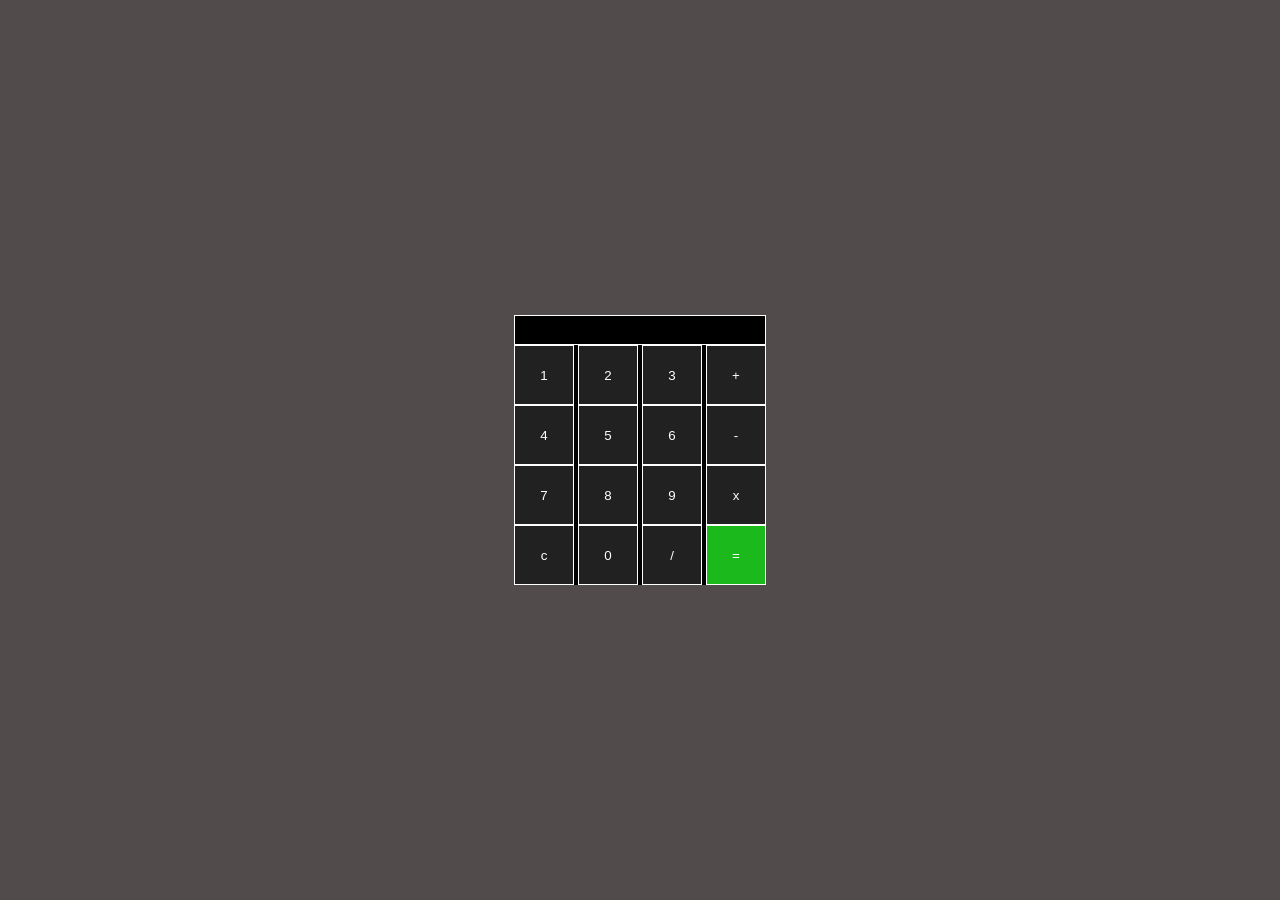
<file: calculadora/index.html>
<!DOCTYPE html>
<html lang="pt-BR">
<head>
    <meta charset="UTF-8">
    <meta name="viewport" content="width=device-width, initial-scale=1.0">
    <link rel="stylesheet" href="style.css">
    <title>Document</title>
</head>
<body>
    <div id="calculator">
        <p id="display"></p>
        <div class="row">
            <button onclick="addNum(this)" value="1">1</button>
            <button onclick="addNum(this)" value="2">2</button>
            <button onclick="addNum(this)" value="3">3</button>
            <button onclick="addNum(this)" value="+">+</button>
        </div>
        <div class="row">
            <button onclick="addNum(this)" value="4">4</button>
            <button onclick="addNum(this)" value="5">5</button>
            <button onclick="addNum(this)" value="6">6</button>
            <button onclick="addNum(this)" value="-">-</button>
        </div>
        <div class="row">
            <button onclick="addNum(this)" value="7">7</button>
            <button onclick="addNum(this)" value="8">8</button>
            <button onclick="addNum(this)" value="9">9</button>
            <button onclick="addNum(this)" value="*">x</button>
        </div>
        <div class="row">
            <button onclick="removeNum()">c</button>
            <button onclick="addNum(this)" value="0">0</button>
            <button onclick="addNum(this)" value="/">/</button>
            <button onclick="calculate()" id="igual">=</button>
        </div>
    </div>
</body>
<script src="main.js"></script>
</html>
</file>
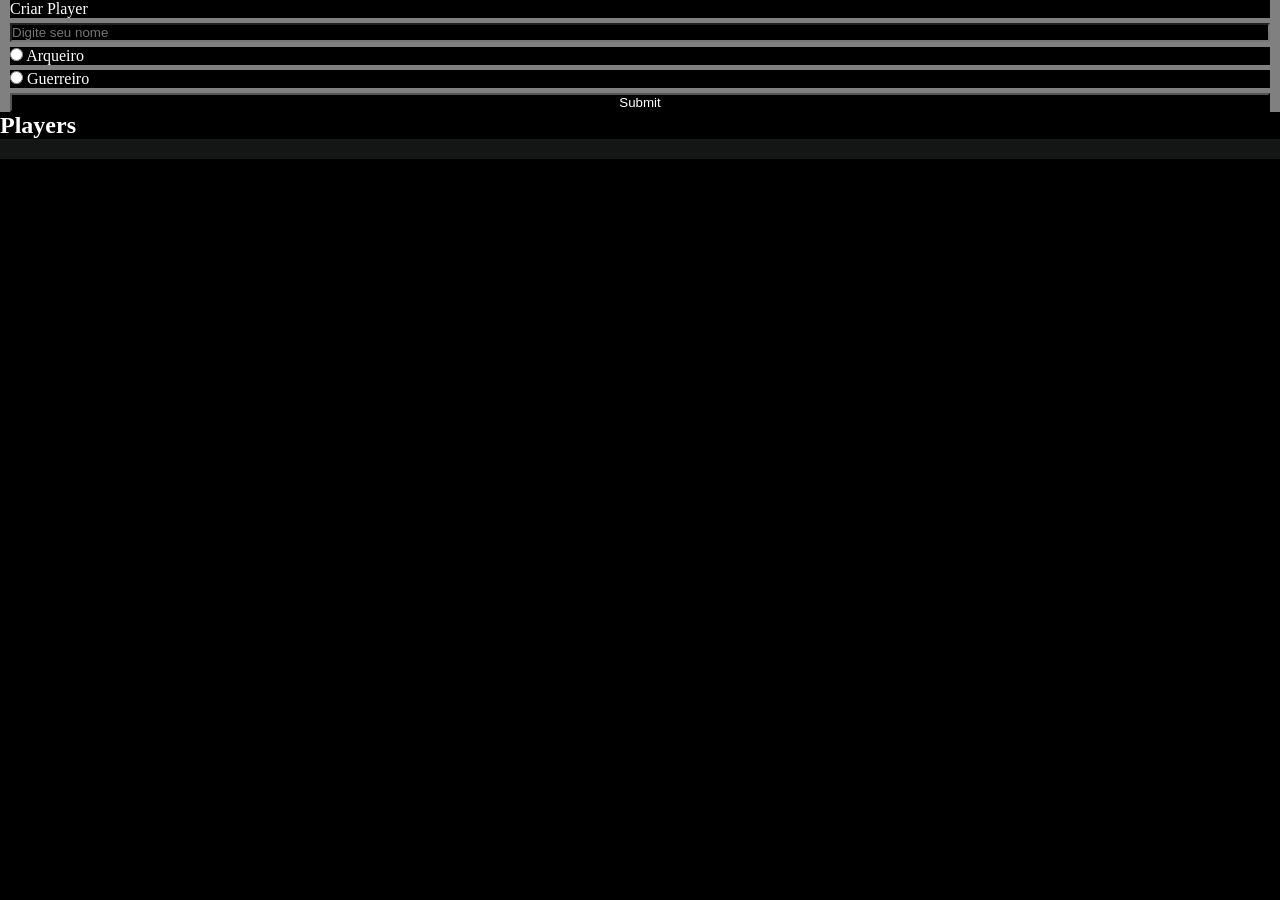
<file: jogo-zeus-3bimestre/index.html>
<!DOCTYPE html>
<html lang="pt-BR">
<head>
    <meta charset="UTF-8">
    <meta name="viewport" content="width=device-width, initial-scale=1.0">
    <link rel="stylesheet" href="style.css">
    <title>Jogo</title>
</head>
<body>
    <div id="player"></div>
    <form action="" id="formPlayer">
        <label for="">Criar Player</label>
        <input type="text" id="playerName" placeholder="Digite seu nome">
       
        <div class="radioLine">
            <input type="radio" id="arqueiro" name="classe" value="arqueiro">
            <label for="arqueiro">Arqueiro</label>
        </div>
        <div class="radioLine">
            <input type="radio" id="guerreiro" name="classe" value="guerreiro">
            <label for="guerreiro">Guerreiro</label>
        </div>
        <input type="submit" >
    </form>
    
    <div>
        <h2>Players</h2>
        <form action="" id="updateForm">
            <input type="text" id="updatePlayerName" placeholder="Digite o novo nome">
       
        <div class="radioLine">
            <input type="radio" id="updateArqueiro" name="updateClasse" value="arqueiro">
            <label for="updateArqueiro">Arqueiro</label>
        </div>
        <div class="radioLine">
            <input type="radio" id="updateGuerreiro" name="updateClasse" value="guerreiro">
            <label for="updateGuerreiro">Guerreiro</label>
        </div>
        <input type="submit" >
        </form>
        <ul id="playerList">
        </ul>
    </div>
    
</body>
<script type="module" src="indexJs/main.js"></script>
</html>
</file>
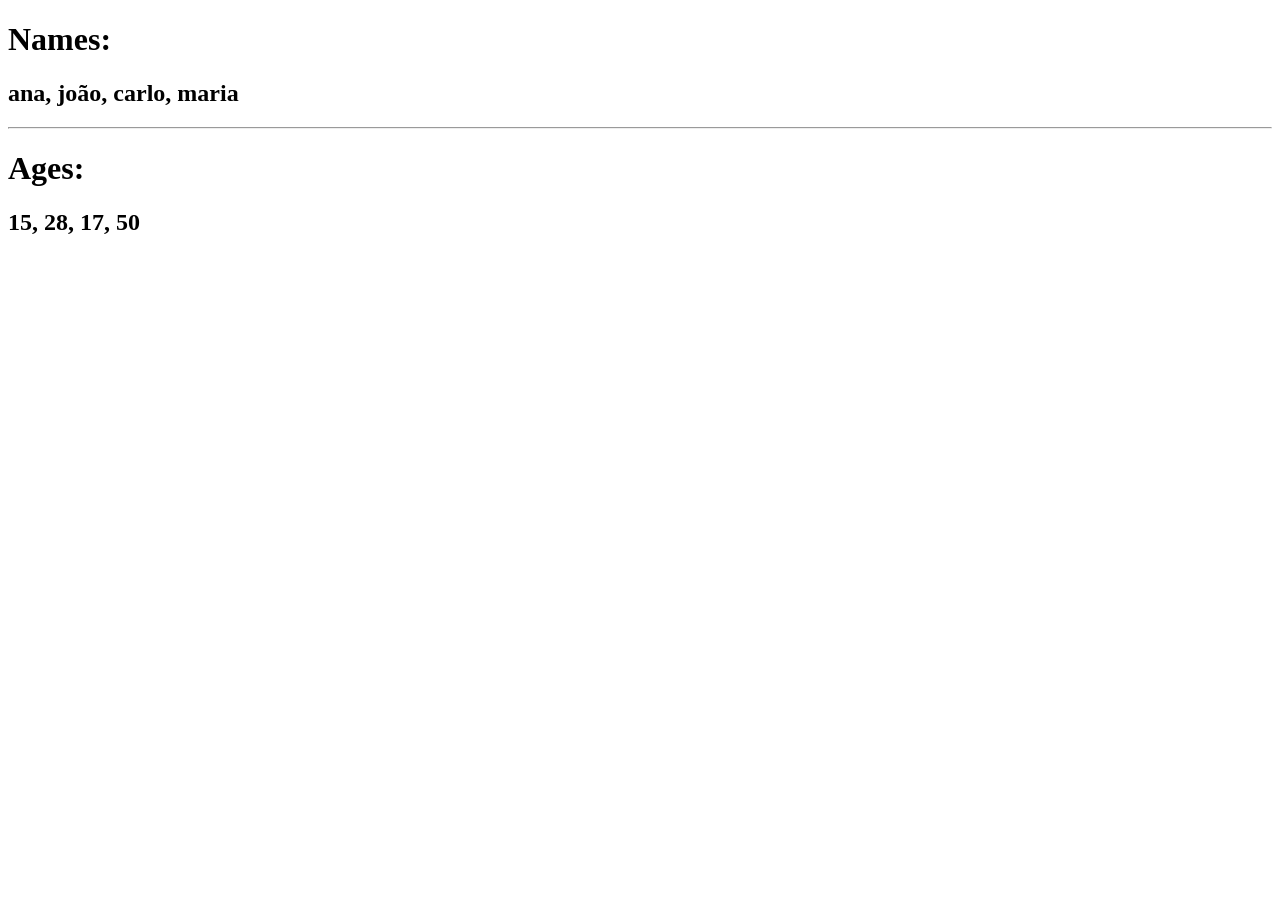
<file: tratamento_de_dados/index.html>
<!DOCTYPE html>
<html lang="en">
<head>
    <meta charset="UTF-8">
    <meta name="viewport" content="width=device-width, initial-scale=1.0">
    <title>Document</title>
</head>
<body>
    <h1>Names: </h1>
    <h2 id="name"></h2>
    <hr>
    <h1>Ages: </h1>
    <h2 id="age"></h2>
    
</body>
<script src="main.js"></script>
</html>
</file>
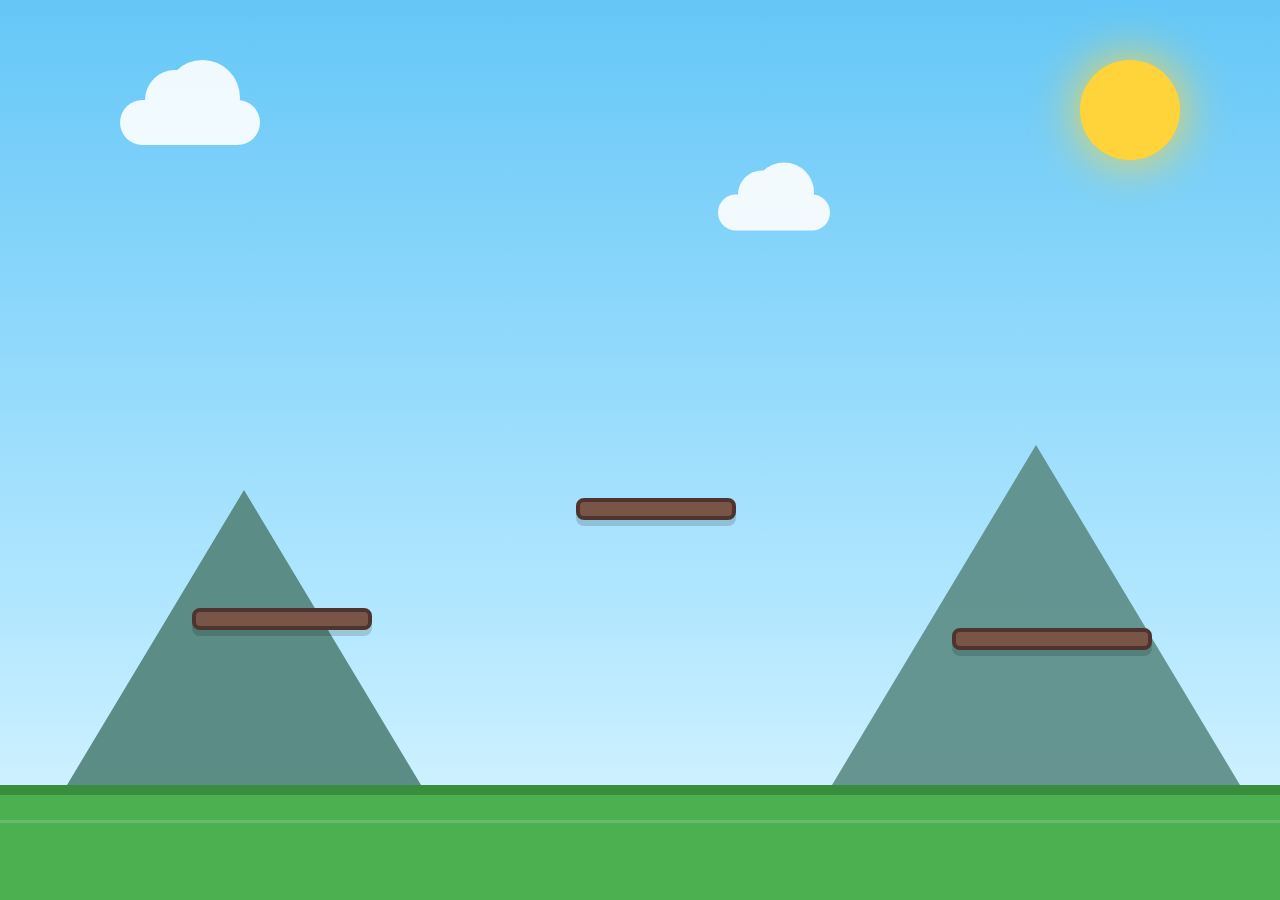
<file: jogo-zeus-3bimestre/jogo-zeus-3bimestre/miniGame/index.html>
<!DOCTYPE html>
<html lang="en">
<head>
    <meta charset="UTF-8">
    <meta name="viewport" content="width=device-width, initial-scale=1.0">
    <link rel="stylesheet" href="style.css">
    <title>Document</title>
</head>
<body> 
     <div id="game">
        <div id="sun"></div>

        <div class="cloud cloud-1"></div>
        <div class="cloud cloud-2"></div>

        <div class="mountain mountain-1"></div>
        <div class="mountain mountain-2"></div>

        <div class="platform platform-1"></div>
        <div class="platform platform-2"></div>
        <div class="platform platform-3"></div>

        <div id="player" style="margin-left: 0px;margin-top: 65%;"></div>

        <div class="ground"></div>
    </div>
</body>
<script type="module" src="scripts/main.js"></script>
</html>
</file>
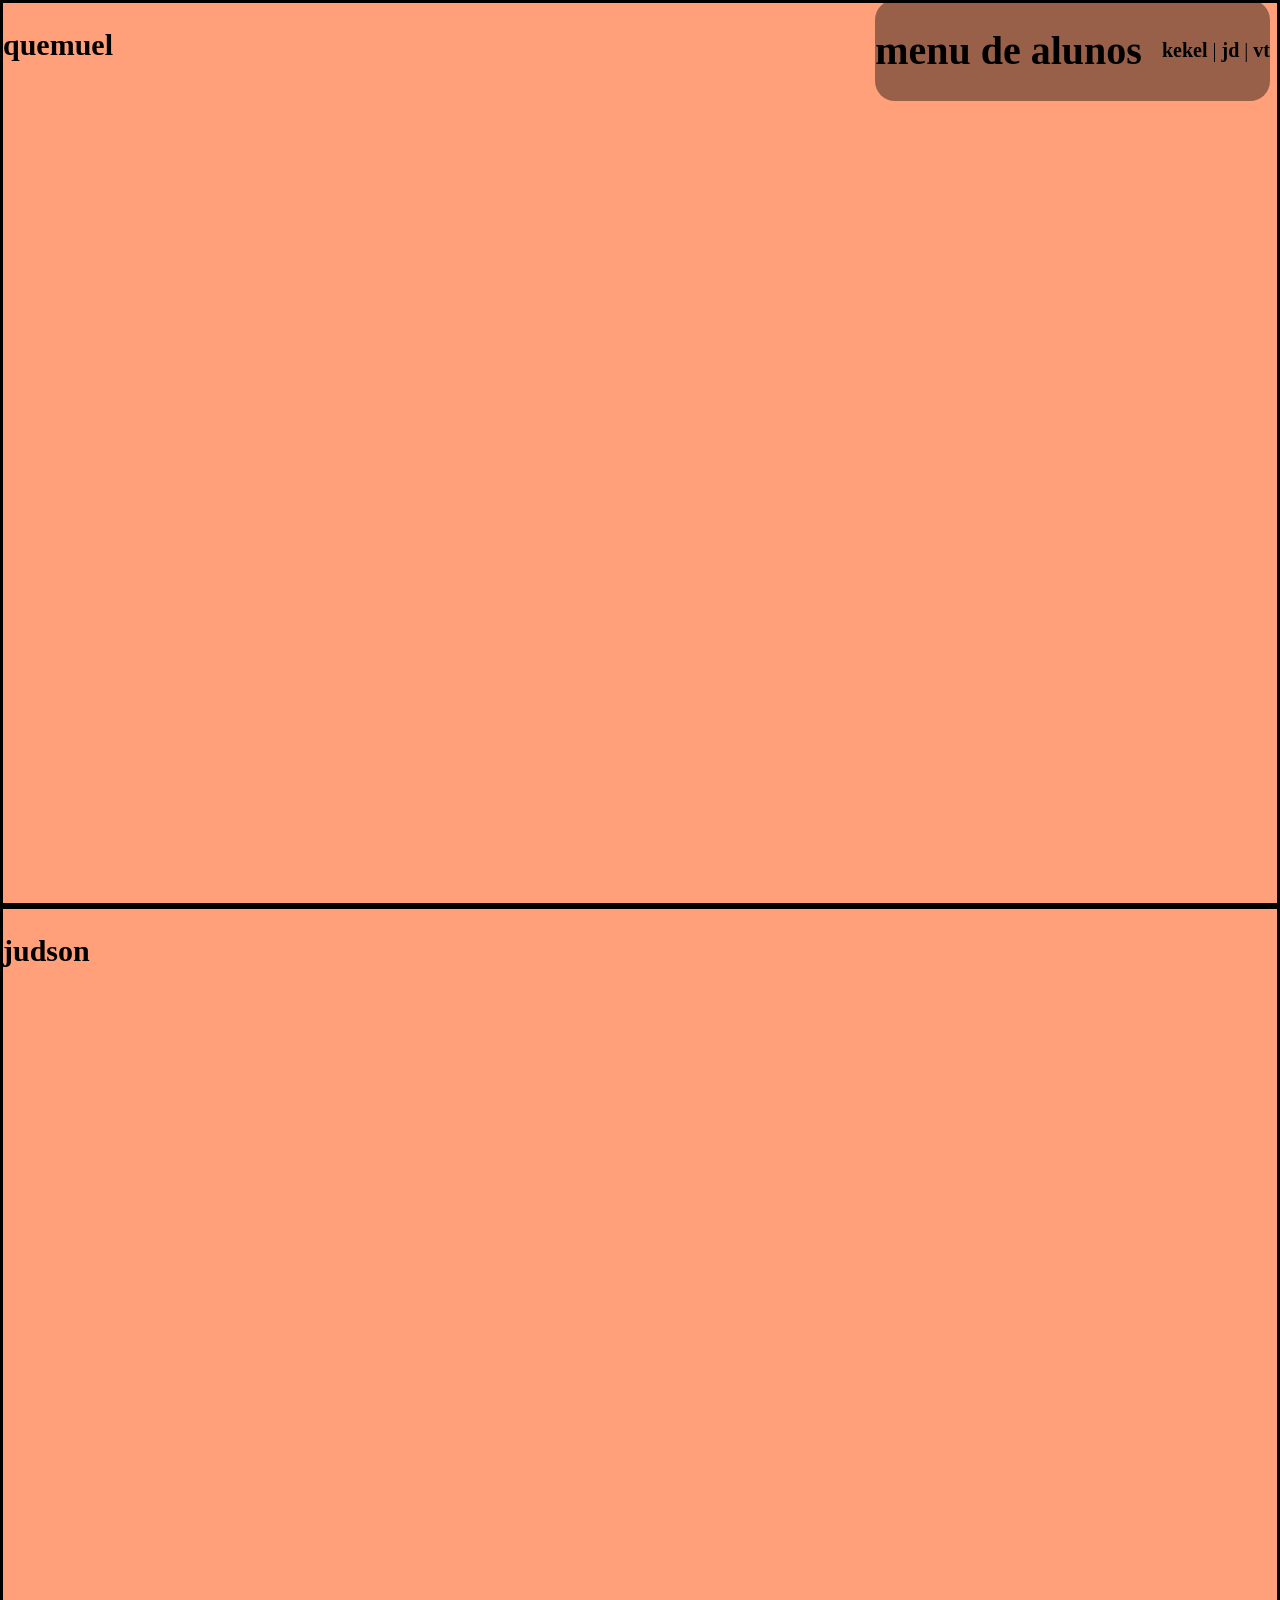
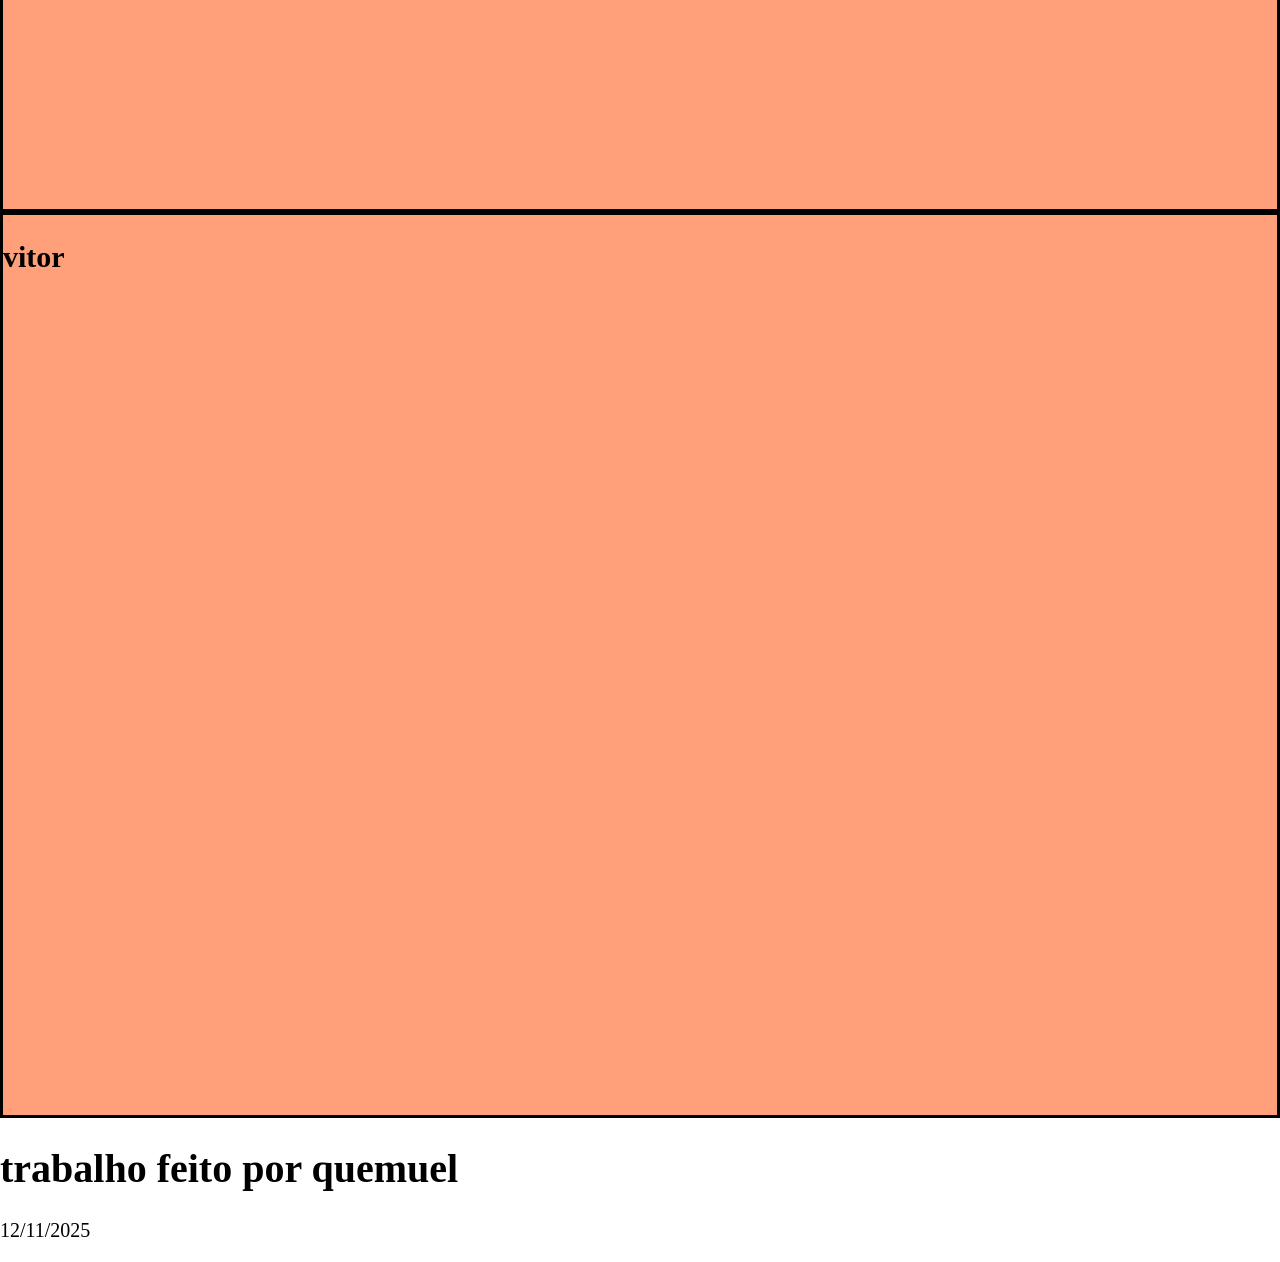
<file: kemu_aula/a.html>
<!DOCTYPE html>
<html lang="en">
<head>
    <meta charset="UTF-8">
    <meta name="viewport" content="width=device-width, initial-scale=1.0">
    <link rel="stylesheet" href="style.css">
    <title>Document</title>
</head>
<body>
    <header>
        <h1>menu de alunos</h1>
        <nav>
            <a href="#sec_um">kekel</a> |
            <a href="#sec_dois">jd</a> |
            <a href="#sec_tres">vt</a>
        </nav>
    </header>
    <main>
    <section id="sec_um">
        <h1>quemuel</h1>
    </section>
    <section id="sec_dois">
        <h1>judson</h1>
    </section>
    <section id="sec_tres">
        <h1>vitor</h1>
    </section>
    </main>
    <footer>
        <h1>
            trabalho feito por quemuel
        </h1>
        <p>
            12/11/2025
        </p>
    </footer>
</body>
</html>
</file>
<file: calculadora/style.css>
*{
    margin: 0;
    padding:0;
    box-sizing: border-box;
}
body{
    display: flex;
    justify-content: center;
    align-items: center;
    height: 100vh;
    background-color: #514b4b;
}
#display{
    color:#fff;
    font-size: 20px;
    border: 1px solid #fff;
    min-height: 30px;
}
#calculator{
    background-color: #000;
}
button{
    width:60px;
    height:60px;
    border: 0.5px solid #fff;
    background-color: rgb(33, 33, 33);
    color:#fff;

}
#igual{
    background-color: rgb(27, 185, 27);
}
</file>
<file: jogo-zeus-3bimestre/style.css>
*{
    background-color: black;
    color: white;
    margin: 0;
    padding: 0;
    box-sizing: border-box;
}
input{

}
#formPlayer{
    display: flex;
    flex-direction: column;
    gap: 5px;

    background-color: gray;
    padding-inline: 10px;
}
#playerList{
    background-color: rgba(41, 42, 42, 0.5);
    padding: 10px;
    display: flex;
    flex-direction: column;
    gap: 10px;
}
.playerItem{
    font-size: 20px;
    max-width: 50%;
    display: flex;
    flex-direction: column;
    text-align: start;
}
.playerItem button{
    background-color: red;
    color: white;
    border: 0.5px solid white;
    border-radius: 20px;
    padding: 4px 4px;
    cursor: pointer;
    max-width: 20%;
}

#updateForm {
    display: none;
}
</file>
<file: jogo-zeus-3bimestre/jogo-zeus-3bimestre/miniGame/style.css>
*{
    padding: 0;
    margin: 0;
    box-sizing: border-box;
}


img{
    height: 150px;
    width: 75px;
    object-fit: cover;
}
body {
    width: 100vw;
    height: 100vh;
    overflow: hidden;
    font-family: Arial, sans-serif;
    background: #87ceeb;
}

#game {
    position: relative;
    width: 100%;
    height: 100%;
    overflow: hidden;
    background: linear-gradient(
        to bottom,
        #65c7f7 0%,
        #b5e8ff 70%,
        #dff7ff 100%
    );
}

/* Sol */

#sun {
    position: absolute;
    width: 100px;
    height: 100px;
    top: 60px;
    right: 100px;
    border-radius: 50%;
    background: #ffd43b;
    box-shadow: 0 0 50px #ffd43b;
}

/* Nuvens */

.cloud {
    position: absolute;
    width: 140px;
    height: 45px;
    border-radius: 30px;
    background: white;
    opacity: 0.9;
}

.cloud::before,
.cloud::after {
    content: "";
    position: absolute;
    border-radius: 50%;
    background: white;
}

.cloud::before {
    width: 60px;
    height: 60px;
    left: 25px;
    bottom: 15px;
}
.cloud::after {
    width: 75px;
    height: 75px;
    right: 20px;
    bottom: 10px;
}

.cloud-1 {
    top: 100px;
    left: 120px;
}

.cloud-2 {
    top: 190px;
    left: 55%;
    transform: scale(0.8);
}

/* Montanhas */

.mountain {
    position: absolute;
    bottom: 110px;
    width: 0;
    height: 0;
    border-left: 180px solid transparent;
    border-right: 180px solid transparent;
    border-bottom: 300px solid #5b8c85;
}

.mountain-1 {
    left: 5%;
}

.mountain-2 {
    right: 5%;
    transform: scale(1.3);
    opacity: 0.9;
}

/* Plataformas */

.platform {
    position: absolute;
    height: 22px;
    border-radius: 8px;
    background: #795548;
    border: 4px solid #4e342e;
    box-shadow: 0 6px 0 rgba(0, 0, 0, 0.15);
}

.platform-1 {
    width: 180px;
    left: 15%;
    bottom: 270px;
}

.platform-2 {
    width: 160px;
    left: 45%;
    bottom: 380px;
}

.platform-3 {
    width: 200px;
    right: 10%;
    bottom: 250px;
}

/* Jogador */

#player {
    z-index: 3;
    position: absolute;
    left: 0;
    bottom: 95px;
}

/* Chão */

.ground {
    position: absolute;
    bottom: 0;
    width: 100%;
    height: 115px;
    background: #4caf50;
    border-top: 10px solid #388e3c;
}

.ground::before {
    content: "";
    position: absolute;
    top: 25px;
    left: 0;
    width: 100%;
    height: 3px;
    background: rgba(255, 255, 255, 0.15);
}
</file>
<file: kemu_aula/style.css>
body{
    margin: 0;
    padding: 0;
    font-size: 20px;
}
section {
    height: 100vh;
    background-color: lightsalmon;
    border: 3px solid black;
}
header {
    background-color: rgba(0,0,0,0.4);
    position: fixed;
    display: flex;
    align-items: center;
    gap: 20px;
    right: 10px;
    top: 0;
    border-radius: 20px ;
}
a{
    text-decoration: none;
    color: black;
    font-weight: bold;
}
</file>
